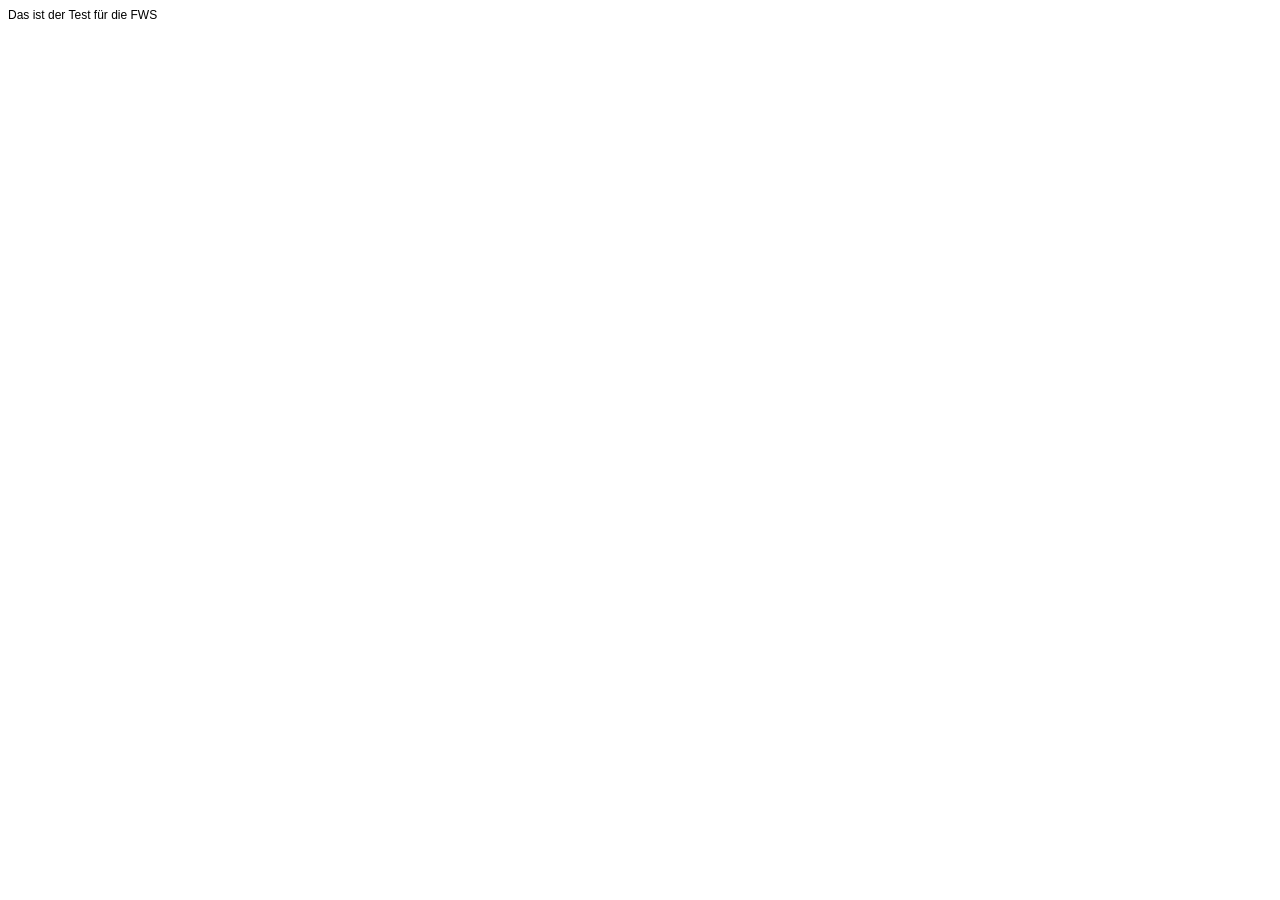
<file: ALT/fotowerkstaette/index.html>
<!DOCTYPE html PUBLIC "-//W3C//DTD HTML 4.01//EN" "http://www.w3.org/TR/html4/strict.dtd">
<html>
<head>
  <meta http-equiv="Content-Type" content="text/html; charset=utf-8">
  <meta http-equiv="Content-Style-Type" content="text/css">
  <title></title>
  <meta name="Generator" content="Cocoa HTML Writer">
  <meta name="CocoaVersion" content="2685.4">
  <style type="text/css">
    p.p1 {margin: 0.0px 0.0px 0.0px 0.0px; font: 12.0px Helvetica}
  </style>
</head>
<body>
<p class="p1">Das ist der Test für die FWS</p>
</body>
</html>
</file>
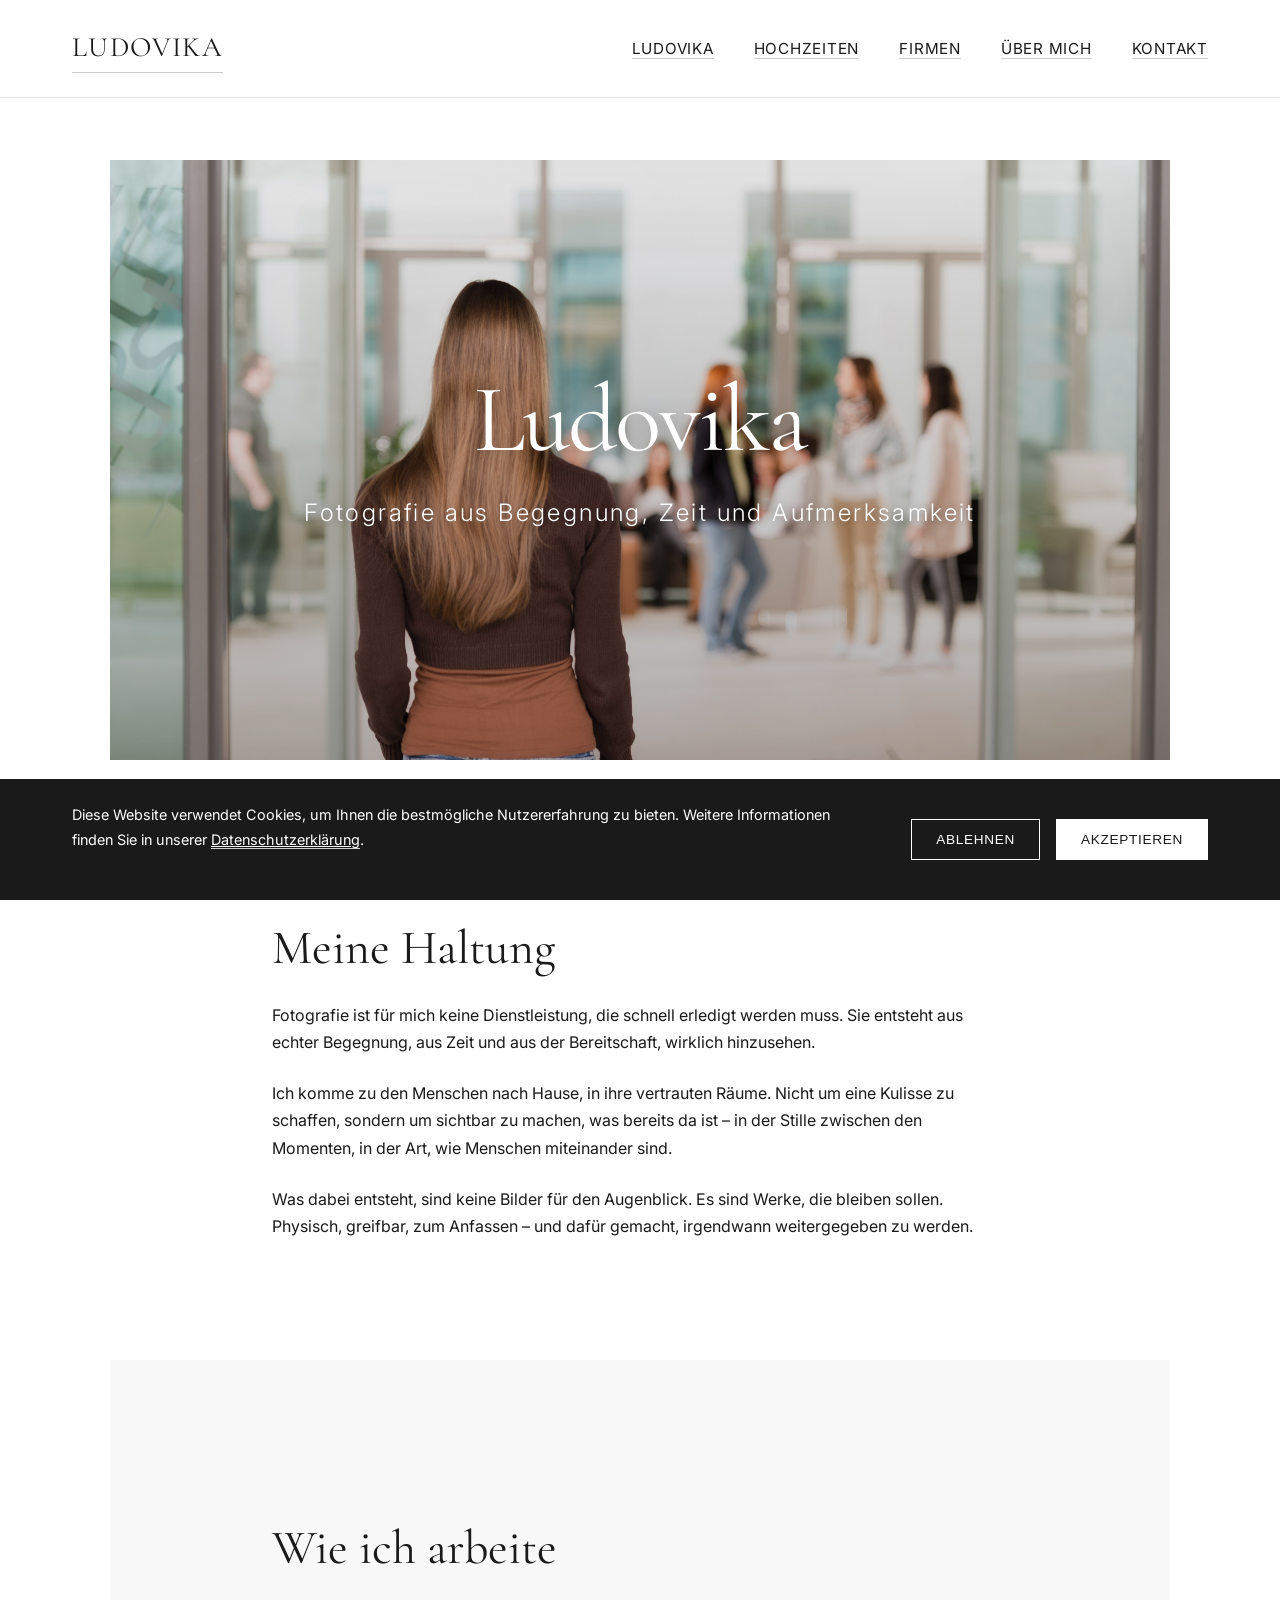
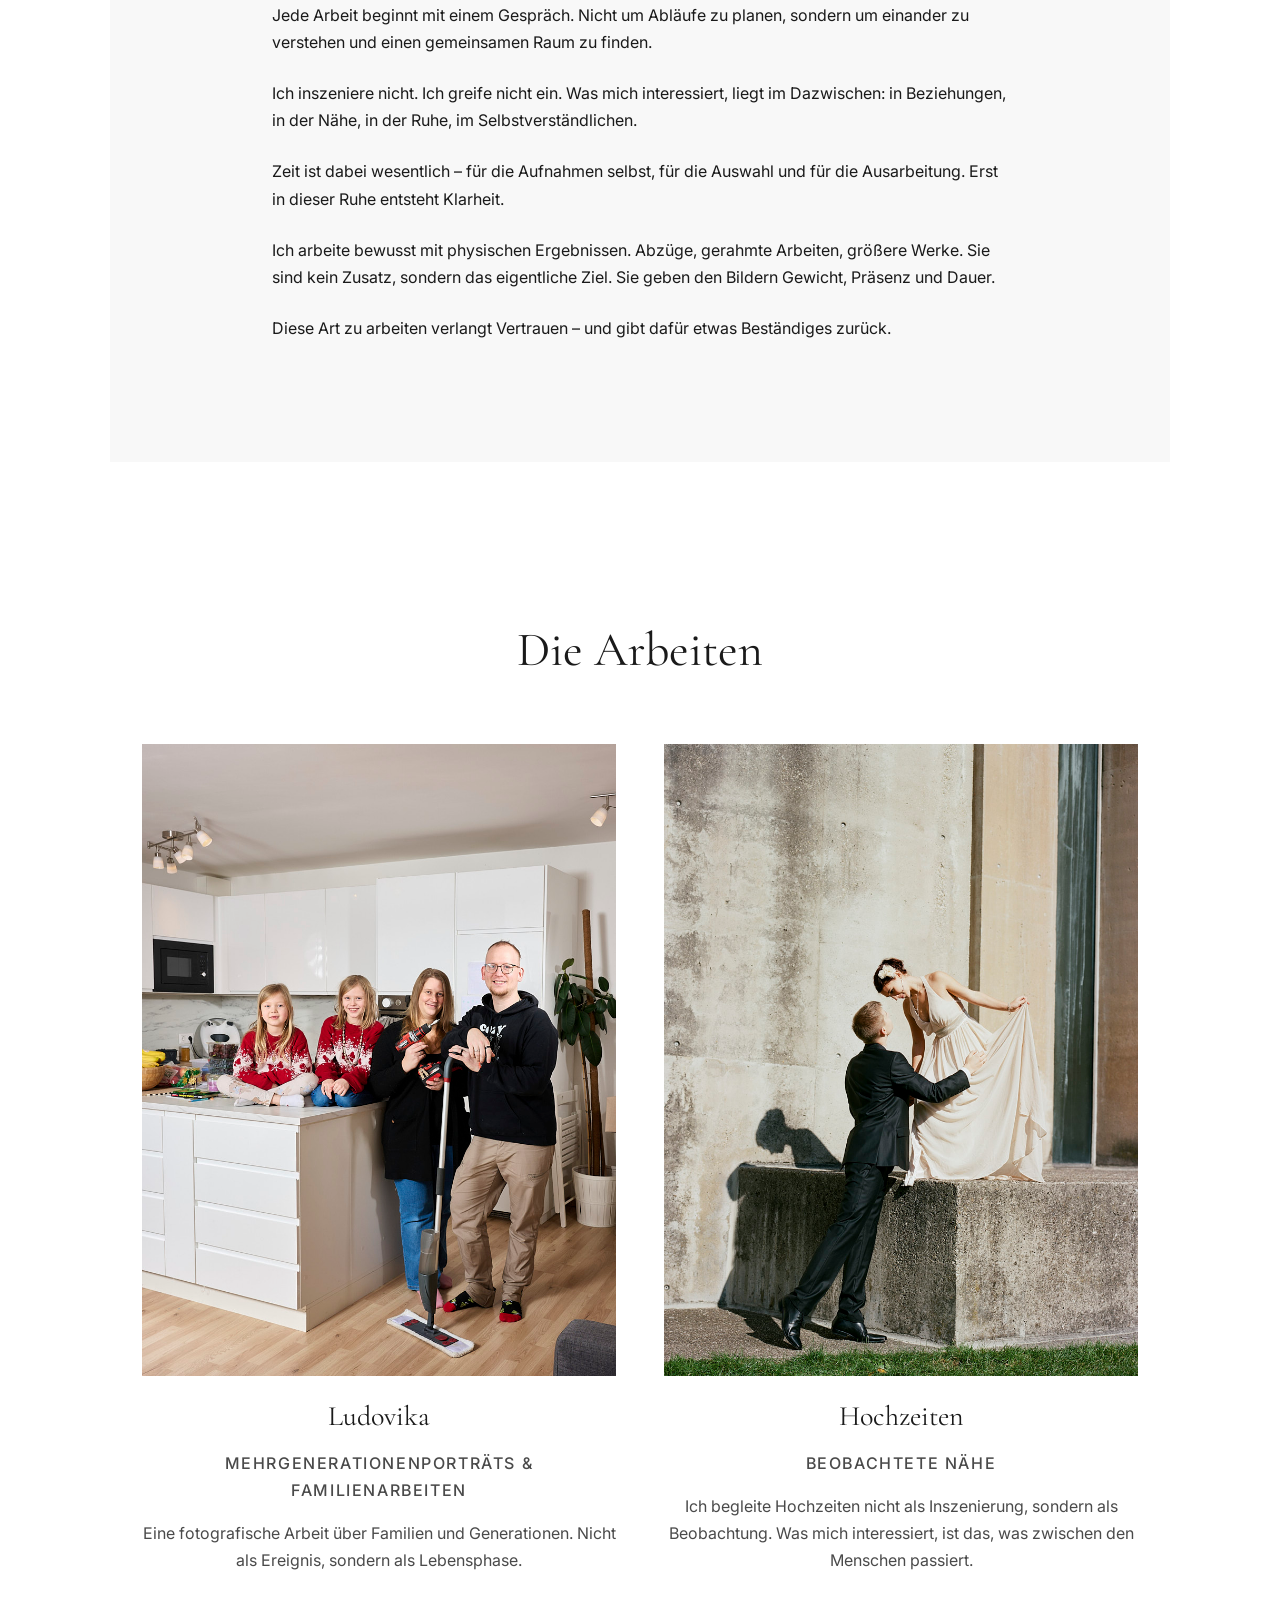
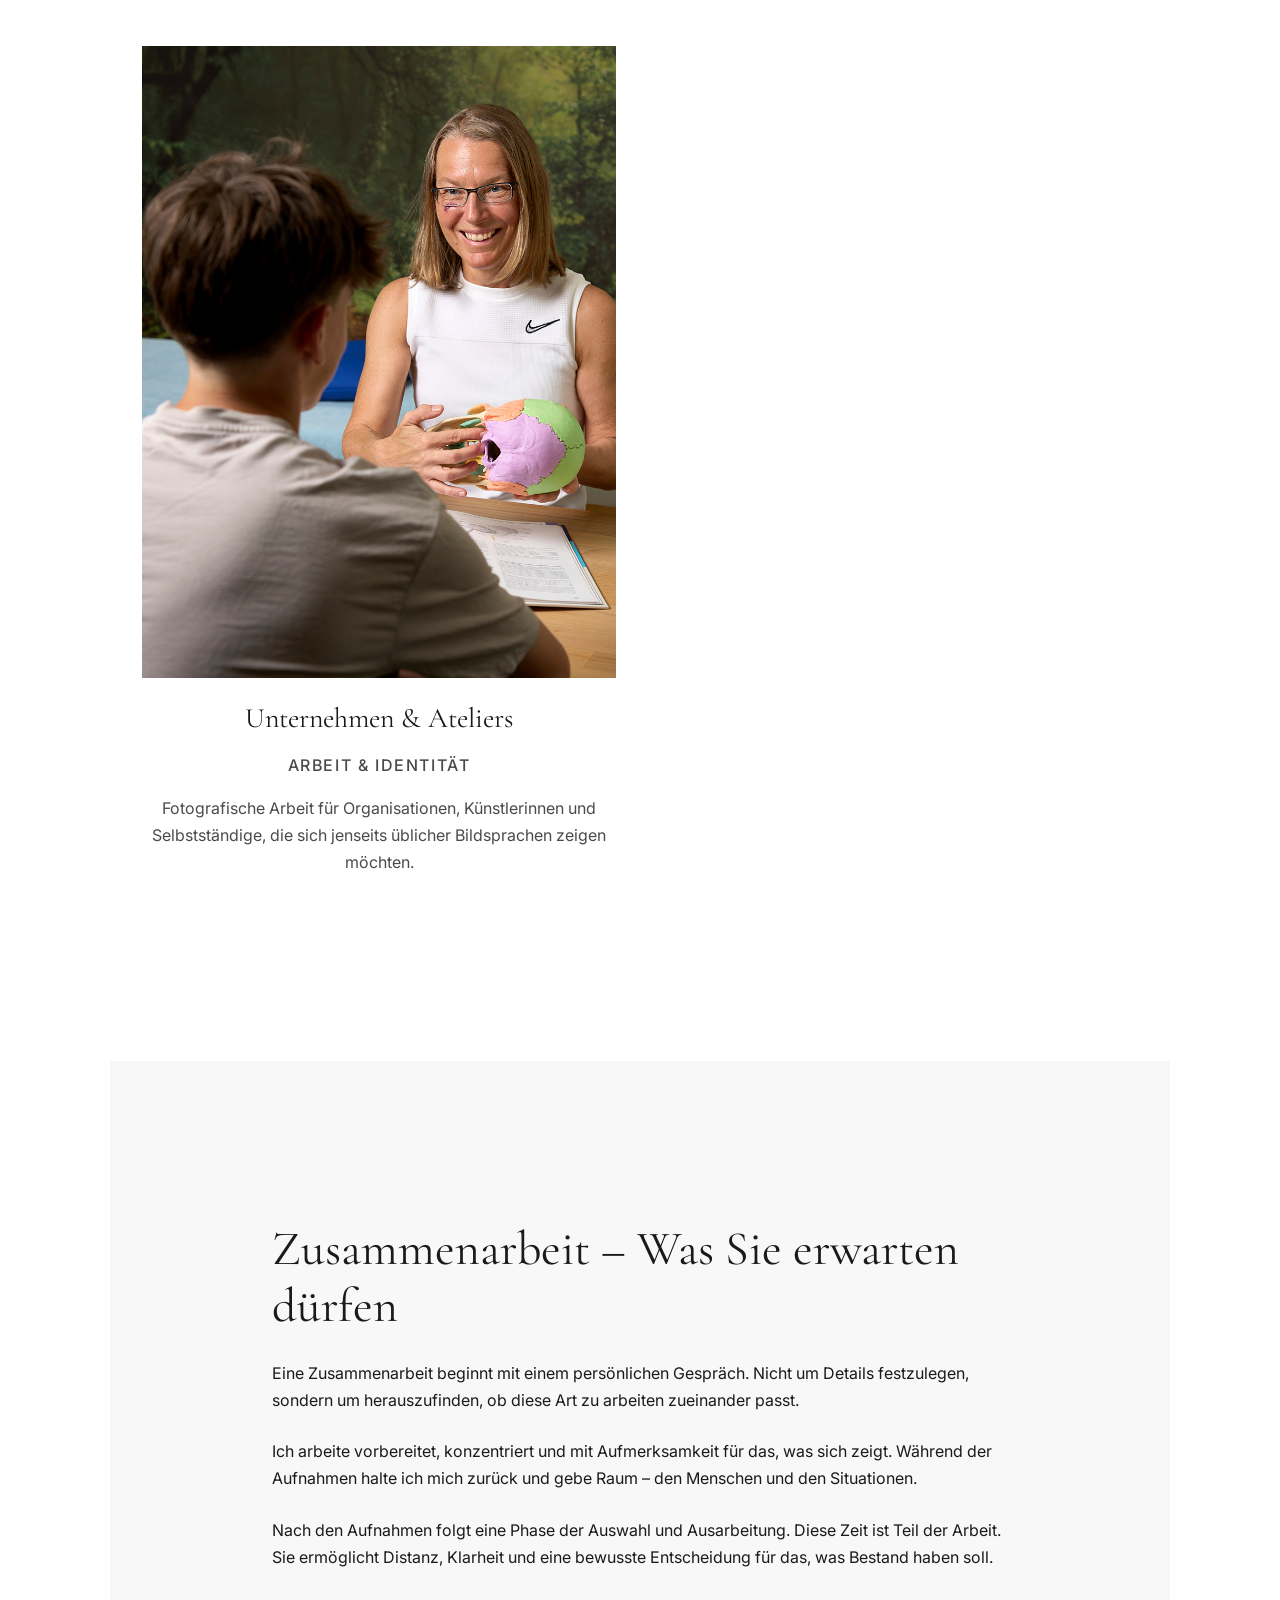
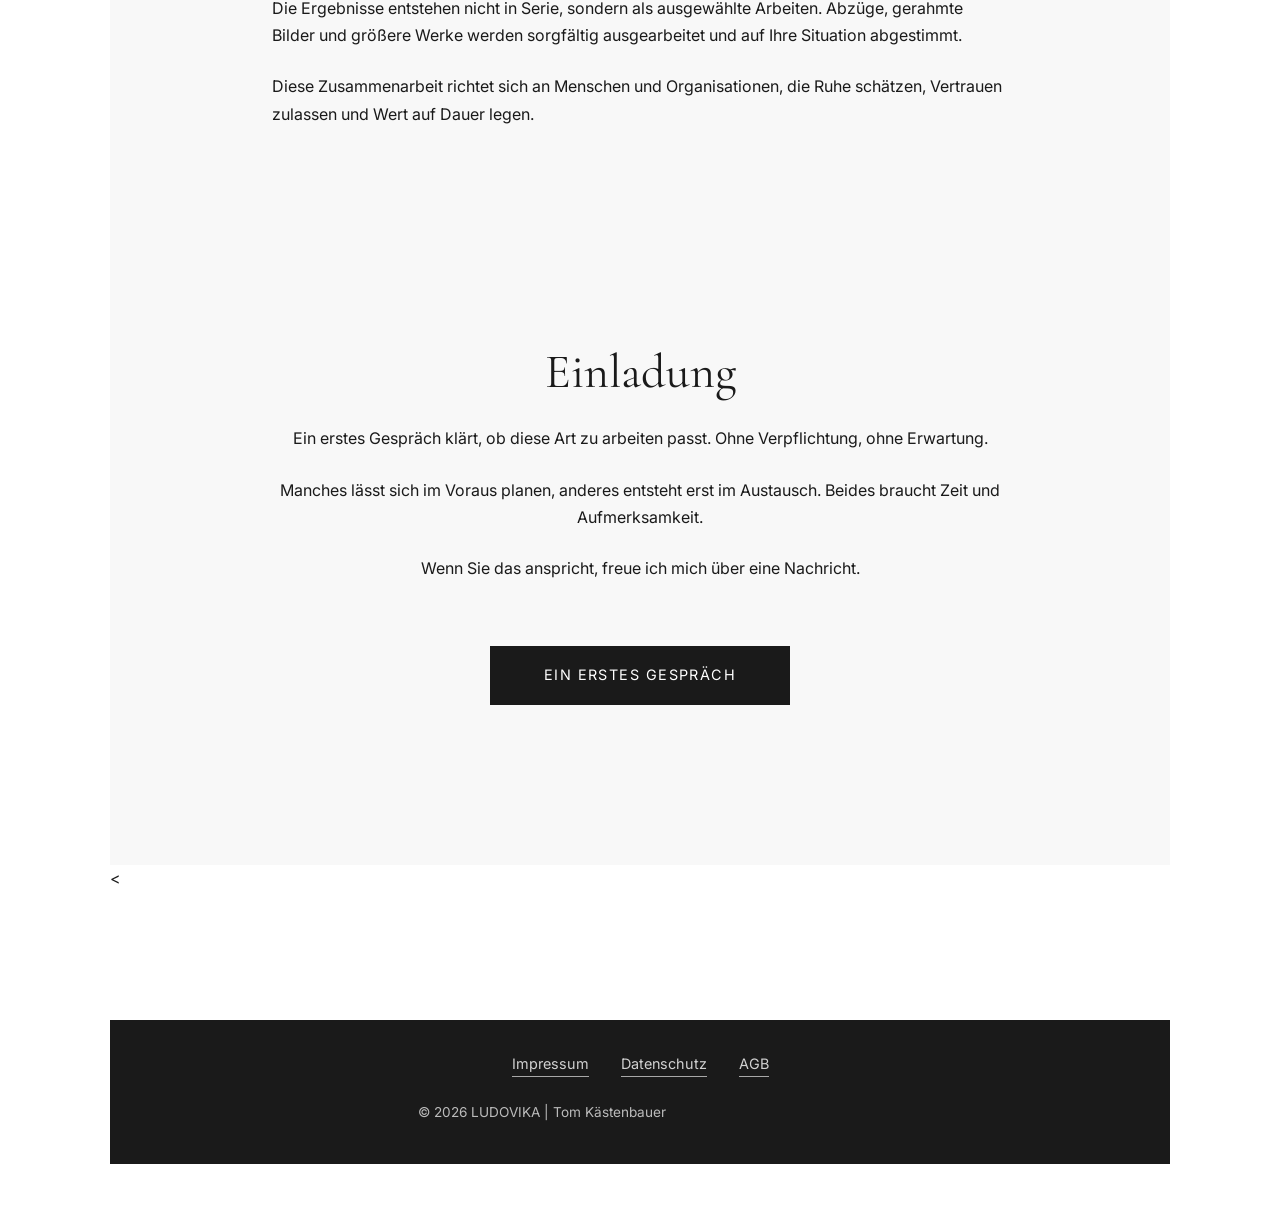
<file: ALT/ludovika/index.html>
<!DOCTYPE html>
<html lang="de">
<head>
    <meta charset="UTF-8">
    <meta name="viewport" content="width=device-width, initial-scale=1.0">
    <meta name="description" content="LUDOVIKA - Fotografie aus Begegnung, Zeit und Aufmerksamkeit. Mehrgenerationenporträts, Hochzeiten und Unternehmensfotografie von Tom Kästenbauer.">
    <title>LUDOVIKA - Fotografie von Tom Kästenbauer</title>
    
    <!-- Fonts -->
    <link rel="preconnect" href="https://fonts.googleapis.com">
    <link rel="preconnect" href="https://fonts.gstatic.com" crossorigin>
    <link href="https://fonts.googleapis.com/css2?family=Cormorant+Garamond:wght@300;400;500&family=Inter:wght@300;400;500&display=swap" rel="stylesheet">
    
    <!-- Styles -->
    <link rel="stylesheet" href="../_shared/css/base.css">
	<link rel="stylesheet" href="assets/css/styles.css">
    
    <!-- Favicon -->
    <link rel="icon" type="image/x-icon" href="favicon.ico">
</head>
<body>
    
    <!-- Navigation -->
    <<nav>
    <div class="container">
        <a class='logo' href='/'>Ludovika</a>
        <button class="nav-toggle" aria-label="Navigation öffnen">☰</button>
        <ul class="nav-menu">
            <li><a href='/ludovika'>Ludovika</a></li>
            <li><a href='/hochzeiten'>Hochzeiten</a></li>
            <li><a href='/firmen'>Firmen</a></li>
            <li><a href='/ueber-tom'>Über mich</a></li>
            <li><a href='/kontakt'>Kontakt</a></li>
        </ul>
    </div>
</nav>
    
    <!-- Hero Section -->
    <section class="hero">
        <img src="assets/images/start/hero.jpg" alt="LUDOVIKA Fotografie" class="hero-image">
        <div class="hero-overlay"></div>
        <div class="hero-content">
            <h1 class="hero-title">Ludovika</h1>
            <p class="hero-subtitle">Fotografie aus Begegnung, Zeit und Aufmerksamkeit</p>
        </div>
    </section>
    
    <!-- Meine Haltung -->
    <section class="content-section">
        <div class="container-text">
            <h2>Meine Haltung</h2>
            <p>Fotografie ist für mich keine Dienstleistung, die schnell erledigt werden muss. Sie entsteht aus echter Begegnung, aus Zeit und aus der Bereitschaft, wirklich hinzusehen.</p>
            <p>Ich komme zu den Menschen nach Hause, in ihre vertrauten Räume. Nicht um eine Kulisse zu schaffen, sondern um sichtbar zu machen, was bereits da ist – in der Stille zwischen den Momenten, in der Art, wie Menschen miteinander sind.</p>
            <p>Was dabei entsteht, sind keine Bilder für den Augenblick. Es sind Werke, die bleiben sollen. Physisch, greifbar, zum Anfassen – und dafür gemacht, irgendwann weitergegeben zu werden.</p>
        </div>
    </section>
    
    <!-- Wie ich arbeite -->
    <section class="content-section" style="background-color: var(--color-bg-light);">
        <div class="container-text">
            <h2>Wie ich arbeite</h2>
            <p>Jede Arbeit beginnt mit einem Gespräch. Nicht um Abläufe zu planen, sondern um einander zu verstehen und einen gemeinsamen Raum zu finden.</p>
            <p>Ich inszeniere nicht. Ich greife nicht ein. Was mich interessiert, liegt im Dazwischen: in Beziehungen, in der Nähe, in der Ruhe, im Selbstverständlichen.</p>
            <p>Zeit ist dabei wesentlich – für die Aufnahmen selbst, für die Auswahl und für die Ausarbeitung. Erst in dieser Ruhe entsteht Klarheit.</p>
            <p>Ich arbeite bewusst mit physischen Ergebnissen. Abzüge, gerahmte Arbeiten, größere Werke. Sie sind kein Zusatz, sondern das eigentliche Ziel. Sie geben den Bildern Gewicht, Präsenz und Dauer.</p>
            <p>Diese Art zu arbeiten verlangt Vertrauen – und gibt dafür etwas Beständiges zurück.</p>
        </div>
    </section>
    
    <!-- Die Arbeiten -->
    <section class="content-section">
        <div class="container">
            <h2 class="text-center">Die Arbeiten</h2>
            
            <div class="product-cards">
                <!-- LUDOVIKA -->
                <div class="product-card">
                    <a href='/ludovika'>
                        <div class="product-card-image">
                            <img src="assets/images/start/ludovika-preview.jpg" alt="LUDOVIKA - Mehrgenerationenporträts & Familienarbeiten" loading="lazy">
                        </div>
                        <h3>Ludovika</h3>
                        <p class="section-subtitle">Mehrgenerationenporträts & Familienarbeiten</p>
                        <p>Eine fotografische Arbeit über Familien und Generationen. Nicht als Ereignis, sondern als Lebensphase.</p>
                    </a>
                </div>
                
                <!-- Hochzeiten -->
                <div class="product-card">
                    <a href='/hochzeiten'>
                        <div class="product-card-image">
                            <img src="assets/images/start/hochzeiten-preview.jpg" alt="Hochzeiten - Beobachtete Nähe" loading="lazy">
                        </div>
                        <h3>Hochzeiten</h3>
                        <p class="section-subtitle">Beobachtete Nähe</p>
                        <p>Ich begleite Hochzeiten nicht als Inszenierung, sondern als Beobachtung. Was mich interessiert, ist das, was zwischen den Menschen passiert.</p>
                    </a>
                </div>
                
                <!-- Firmen -->
                <div class="product-card">
                    <a href='/firmen'>
                        <div class="product-card-image">
                            <img src="assets/images/start/firmen-preview.jpg" alt="Arbeiten für Unternehmen, Ateliers & Werkstätten" loading="lazy">
                        </div>
                        <h3>Unternehmen & Ateliers</h3>
                        <p class="section-subtitle">Arbeit & Identität</p>
                        <p>Fotografische Arbeit für Organisationen, Künstlerinnen und Selbstständige, die sich jenseits üblicher Bildsprachen zeigen möchten.</p>
                    </a>
                </div>
            </div>
        </div>
    </section>
    
    <!-- Zusammenarbeit -->
    <section class="content-section" style="background-color: var(--color-bg-light);">
        <div class="container-text">
            <h2>Zusammenarbeit – Was Sie erwarten dürfen</h2>
            <p>Eine Zusammenarbeit beginnt mit einem persönlichen Gespräch. Nicht um Details festzulegen, sondern um herauszufinden, ob diese Art zu arbeiten zueinander passt.</p>
            <p>Ich arbeite vorbereitet, konzentriert und mit Aufmerksamkeit für das, was sich zeigt. Während der Aufnahmen halte ich mich zurück und gebe Raum – den Menschen und den Situationen.</p>
            <p>Nach den Aufnahmen folgt eine Phase der Auswahl und Ausarbeitung. Diese Zeit ist Teil der Arbeit. Sie ermöglicht Distanz, Klarheit und eine bewusste Entscheidung für das, was Bestand haben soll.</p>
            <p>Die Ergebnisse entstehen nicht in Serie, sondern als ausgewählte Arbeiten. Abzüge, gerahmte Bilder und größere Werke werden sorgfältig ausgearbeitet und auf Ihre Situation abgestimmt.</p>
            <p>Diese Zusammenarbeit richtet sich an Menschen und Organisationen, die Ruhe schätzen, Vertrauen zulassen und Wert auf Dauer legen.</p>
        </div>
    </section>
    
    <!-- Einladung / Contact CTA -->
    <section class="contact-section">
        <div class="container-text">
            <h2>Einladung</h2>
            <p>Ein erstes Gespräch klärt, ob diese Art zu arbeiten passt. Ohne Verpflichtung, ohne Erwartung.</p>
            <p>Manches lässt sich im Voraus planen, anderes entsteht erst im Austausch. Beides braucht Zeit und Aufmerksamkeit.</p>
            <p>Wenn Sie das anspricht, freue ich mich über eine Nachricht.</p>
            <a href="#" class="btn btn-primary btn-center btn-contact-modal">Ein erstes Gespräch</a>
        </div>
    </section>
    
    <!-- Footer -->
    <<footer>
    <div class="container">
        <div class="footer-links">
            <a href='/impressum'>Impressum</a>
            <a href='/datenschutz'>Datenschutz</a>
            <a href='/agb'>AGB</a>
        </div>
        <p class="copyright">© 2026 LUDOVIKA | Tom Kästenbauer</p>
    </div>
</footer>
    
    <!-- Cookie Banner -->
    <div class="cookie-banner">
        <div class="container">
            <p class="cookie-text">
                Diese Website verwendet Cookies, um Ihnen die bestmögliche Nutzererfahrung zu bieten. 
                Weitere Informationen finden Sie in unserer <a href='/datenschutz' style='text-decoration: underline;'>Datenschutzerklärung</a>.
            </p>
            <div class="cookie-buttons">
                <button class="cookie-btn cookie-decline">Ablehnen</button>
                <button class="cookie-btn cookie-accept accept">Akzeptieren</button>
            </div>
        </div>
    </div>
    
    <!-- Scripts -->
    <script src="assets/js/main.js"></script>
    <script defer src="https://api.kreativ.management/Form/GetContactFormWidget"></script>
    
</body>
</html>
</file>
<file: ALT/_shared/css/base.css>
body {
  font-family: Georgia, serif;
  max-width: 1100px;
  margin: 60px auto;
  padding: 0 20px;
  line-height: 1.6;
  color: #222;
}

h1, h2, h3 {
  font-weight: normal;
}

img {
  max-width: 100%;
  height: auto;
}

nav {
  margin-bottom: 40px;
}

a {
  color: inherit;
  text-decoration: none;
  border-bottom: 1px solid #ccc;
}

a:hover {
  border-bottom: 1px solid #000;
}
</file>
<file: ALT/ludovika/assets/css/styles.css>
/* LUDOVIKA - Minimalistisches, elegantes Design */

/* ===== RESET & BASE ===== */
* {
    margin: 0;
    padding: 0;
    box-sizing: border-box;
}

:root {
    --color-primary: #1a1a1a;
    --color-secondary: #4a4a4a;
    --color-accent: #8b8b8b;
    --color-bg: #ffffff;
    --color-bg-light: #f8f8f8;
    --color-border: #e0e0e0;
    
    --font-serif: 'Cormorant Garamond', 'Georgia', serif;
    --font-sans: 'Inter', -apple-system, BlinkMacSystemFont, sans-serif;
    
    --spacing-xs: 1rem;
    --spacing-sm: 2rem;
    --spacing-md: 4rem;
    --spacing-lg: 6rem;
    --spacing-xl: 8rem;
    
    --max-width: 1200px;
    --max-width-text: 800px;
}

html {
    scroll-behavior: smooth;
}

body {
    font-family: var(--font-sans);
    font-size: 16px;
    line-height: 1.7;
    color: var(--color-primary);
    background-color: var(--color-bg);
    -webkit-font-smoothing: antialiased;
    -moz-osx-font-smoothing: grayscale;
}

/* ===== TYPOGRAPHY ===== */
h1, h2, h3, h4, h5, h6 {
    font-family: var(--font-serif);
    font-weight: 400;
    line-height: 1.2;
    margin-bottom: 1.5rem;
}

h1 {
    font-size: clamp(2.5rem, 5vw, 4rem);
    letter-spacing: -0.02em;
}

h2 {
    font-size: clamp(2rem, 4vw, 3rem);
    margin-top: var(--spacing-md);
}

h3 {
    font-size: clamp(1.5rem, 3vw, 2rem);
    margin-top: var(--spacing-sm);
}

p {
    margin-bottom: 1.5rem;
    max-width: var(--max-width-text);
}

a {
    color: inherit;
    text-decoration: none;
    transition: opacity 0.3s ease;
}

a:hover {
    opacity: 0.6;
}

/* ===== LAYOUT ===== */
.container {
    max-width: var(--max-width);
    margin: 0 auto;
    padding: 0 2rem;
}

.container-text {
    max-width: var(--max-width-text);
    margin: 0 auto;
    padding: 0 2rem;
}

section {
    padding: var(--spacing-lg) 0;
}

/* ===== NAVIGATION ===== */
nav {
    position: fixed;
    top: 0;
    left: 0;
    right: 0;
    background-color: rgba(255, 255, 255, 0.95);
    backdrop-filter: blur(10px);
    z-index: 1000;
    border-bottom: 1px solid var(--color-border);
}

nav .container {
    display: flex;
    justify-content: space-between;
    align-items: center;
    padding: 1.5rem 2rem;
}

.logo {
    font-family: var(--font-serif);
    font-size: 1.75rem;
    font-weight: 400;
    letter-spacing: 0.05em;
    text-transform: uppercase;
}

.nav-menu {
    display: flex;
    gap: 2.5rem;
    list-style: none;
}

.nav-menu a {
    font-size: 0.95rem;
    letter-spacing: 0.05em;
    text-transform: uppercase;
}

.nav-toggle {
    display: none;
    background: none;
    border: none;
    font-size: 1.5rem;
    cursor: pointer;
    color: var(--color-primary);
}

/* Mobile Navigation */
@media (max-width: 768px) {
    .nav-toggle {
        display: block;
    }
    
    .nav-menu {
        position: fixed;
        top: 73px;
        left: 0;
        right: 0;
        background-color: var(--color-bg);
        flex-direction: column;
        padding: 2rem;
        gap: 1.5rem;
        border-bottom: 1px solid var(--color-border);
        transform: translateY(-100%);
        opacity: 0;
        transition: transform 0.3s ease, opacity 0.3s ease;
        pointer-events: none;
    }
    
    .nav-menu.active {
        transform: translateY(0);
        opacity: 1;
        pointer-events: all;
    }
}

/* ===== HERO SECTION ===== */
.hero {
    position: relative;
    height: 66.67vh;
    min-height: 500px;
    max-height: 900px;
    display: flex;
    align-items: center;
    justify-content: center;
    overflow: hidden;
    margin-top: 73px;
}

.hero-image {
    position: absolute;
    top: 0;
    left: 0;
    width: 100%;
    height: 100%;
    object-fit: cover;
    object-position: center top;
}

.hero-overlay {
    position: absolute;
    top: 0;
    left: 0;
    width: 100%;
    height: 100%;
    background: linear-gradient(to bottom, rgba(0,0,0,0.1), rgba(0,0,0,0.3));
}

.hero-content {
    position: relative;
    z-index: 10;
    text-align: center;
    color: white;
    padding: 2rem;
}

.hero-title {
    font-size: clamp(3rem, 8vw, 6rem);
    margin-bottom: 1rem;
    text-shadow: 0 2px 20px rgba(0,0,0,0.3);
}

.hero-subtitle {
    font-size: clamp(1.2rem, 2vw, 1.5rem);
    font-weight: 300;
    letter-spacing: 0.1em;
    text-shadow: 0 1px 10px rgba(0,0,0,0.3);
}

/* ===== CONTENT SECTIONS ===== */
.content-section {
    padding: var(--spacing-lg) 0;
}

.section-title {
    margin-bottom: var(--spacing-sm);
}

.section-subtitle {
    font-family: var(--font-sans);
    font-size: 1rem;
    font-weight: 500;
    text-transform: uppercase;
    letter-spacing: 0.1em;
    color: var(--color-accent);
    margin-bottom: 1rem;
}

/* ===== IMAGE GRID ===== */
.image-grid {
    display: grid;
    gap: 2rem;
    margin: var(--spacing-md) 0;
}

.image-grid-2 {
    grid-template-columns: repeat(auto-fit, minmax(300px, 1fr));
}

.image-grid-3 {
    grid-template-columns: repeat(auto-fit, minmax(280px, 1fr));
}

.image-grid-item {
    position: relative;
    overflow: hidden;
    aspect-ratio: 4/5;
    background-color: var(--color-bg-light);
}

.image-grid-item img {
    width: 100%;
    height: 100%;
    object-fit: cover;
    transition: transform 0.5s ease;
}

.image-grid-item:hover img {
    transform: scale(1.05);
}

/* ===== GALLERY ===== */
.gallery {
    padding: var(--spacing-lg) 0;
    background-color: var(--color-bg-light);
}

.gallery-grid {
    display: grid;
    grid-template-columns: repeat(3, 1fr);
    gap: 1rem;
    margin-top: var(--spacing-sm);
}

.gallery-item {
    aspect-ratio: 1;
    overflow: hidden;
    background-color: var(--color-bg);
}

.gallery-item img {
    width: 100%;
    height: 100%;
    object-fit: cover;
    transition: transform 0.5s ease;
}

.gallery-item:hover img {
    transform: scale(1.1);
}

@media (max-width: 768px) {
    .gallery-grid {
        grid-template-columns: repeat(2, 1fr);
    }
}

/* ===== PRODUCT CARDS (for homepage) ===== */
.product-cards {
    display: grid;
    grid-template-columns: repeat(auto-fit, minmax(320px, 1fr));
    gap: 3rem;
    margin: var(--spacing-md) 0;
}

.product-card {
    text-align: center;
}

.product-card-image {
    aspect-ratio: 3/4;
    overflow: hidden;
    margin-bottom: 1.5rem;
    background-color: var(--color-bg-light);
}

.product-card-image img {
    width: 100%;
    height: 100%;
    object-fit: cover;
    transition: transform 0.5s ease;
}

.product-card:hover .product-card-image img {
    transform: scale(1.05);
}

.product-card h3 {
    font-size: 1.75rem;
    margin: 1rem 0;
}

.product-card p {
    color: var(--color-secondary);
    max-width: 100%;
}

/* ===== BUTTONS ===== */
.btn {
    display: inline-block;
    padding: 1rem 2.5rem;
    border: 1px solid var(--color-primary);
    font-family: var(--font-sans);
    font-size: 0.9rem;
    letter-spacing: 0.1em;
    text-transform: uppercase;
    text-align: center;
    cursor: pointer;
    transition: all 0.3s ease;
    background-color: transparent;
}

.btn:hover {
    background-color: var(--color-primary);
    color: var(--color-bg);
    opacity: 1;
}

.btn-primary {
    background-color: var(--color-primary);
    color: var(--color-bg);
}

.btn-primary:hover {
    background-color: var(--color-secondary);
    border-color: var(--color-secondary);
}

.btn-center {
    display: block;
    margin: var(--spacing-md) auto;
    max-width: 300px;
}

/* ===== CONTACT SECTION ===== */
.contact-section {
    padding: var(--spacing-lg) 0;
    text-align: center;
    background-color: var(--color-bg-light);
}

.contact-section h2 {
    margin-top: 0;
}

/* ===== FOOTER ===== */
footer {
    background-color: var(--color-primary);
    color: var(--color-bg);
    padding: var(--spacing-sm) 0 var(--spacing-xs);
    margin-top: var(--spacing-xl);
}

footer .container {
    text-align: center;
}

.footer-links {
    display: flex;
    justify-content: center;
    gap: 2rem;
    margin-bottom: 1.5rem;
    flex-wrap: wrap;
}

.footer-links a {
    font-size: 0.9rem;
    opacity: 0.8;
}

.footer-links a:hover {
    opacity: 1;
}

.copyright {
    font-size: 0.85rem;
    opacity: 0.7;
}

/* ===== COOKIE BANNER ===== */
.cookie-banner {
    position: fixed;
    bottom: 0;
    left: 0;
    right: 0;
    background-color: var(--color-primary);
    color: var(--color-bg);
    padding: 1.5rem;
    z-index: 999;
    transform: translateY(100%);
    transition: transform 0.3s ease;
}

.cookie-banner.show {
    transform: translateY(0);
}

.cookie-banner .container {
    display: flex;
    justify-content: space-between;
    align-items: center;
    gap: 2rem;
    flex-wrap: wrap;
}

.cookie-text {
    flex: 1;
    font-size: 0.9rem;
    min-width: 250px;
}

.cookie-buttons {
    display: flex;
    gap: 1rem;
}

.cookie-btn {
    padding: 0.75rem 1.5rem;
    font-size: 0.85rem;
    border: 1px solid var(--color-bg);
    background: transparent;
    color: var(--color-bg);
    cursor: pointer;
    transition: all 0.3s ease;
    text-transform: uppercase;
    letter-spacing: 0.05em;
}

.cookie-btn:hover {
    background-color: var(--color-bg);
    color: var(--color-primary);
}

.cookie-btn.accept {
    background-color: var(--color-bg);
    color: var(--color-primary);
}

/* ===== UTILITY CLASSES ===== */
.text-center {
    text-align: center;
}

.mt-lg {
    margin-top: var(--spacing-lg);
}

.mb-lg {
    margin-bottom: var(--spacing-lg);
}

.spacer {
    height: var(--spacing-md);
}

/* ===== LEGAL PAGES ===== */
.legal-page {
    padding: var(--spacing-lg) 0;
    margin-top: 73px;
}

.legal-page h1 {
    margin-bottom: var(--spacing-sm);
}

.legal-page h2 {
    margin-top: var(--spacing-md);
    font-size: 1.75rem;
}

.legal-page h3 {
    margin-top: var(--spacing-sm);
    font-size: 1.25rem;
}

.legal-page ul {
    margin: 1rem 0 1.5rem 2rem;
}

.legal-page li {
    margin-bottom: 0.5rem;
}

/* ===== RESPONSIVE ===== */
@media (max-width: 768px) {
    :root {
        --spacing-lg: 4rem;
        --spacing-xl: 5rem;
    }
    
    .hero {
        height: 60vh;
        min-height: 400px;
        max-height: 700px;
    }
    
    .product-cards {
        grid-template-columns: 1fr;
        gap: 2rem;
    }
    
    .cookie-banner .container {
        flex-direction: column;
        align-items: stretch;
    }
    
    .cookie-buttons {
        width: 100%;
        flex-direction: column;
    }
}

/* ===== ANIMATIONS ===== */
@keyframes fadeIn {
    from {
        opacity: 0;
        transform: translateY(20px);
    }
    to {
        opacity: 1;
        transform: translateY(0);
    }
}

.fade-in {
    animation: fadeIn 0.8s ease-out;
}

/* ===== CONTACT MODAL ===== */
.contact-modal {
    display: none;
    position: fixed;
    z-index: 2000;
    left: 0;
    top: 0;
    width: 100%;
    height: 100%;
    overflow: auto;
    background-color: rgba(0, 0, 0, 0.7);
    animation: fadeIn 0.3s ease-out;
}

.contact-modal.show {
    display: flex;
    align-items: center;
    justify-content: center;
    padding: 2rem;
}

.modal-content {
    background-color: var(--color-bg);
    padding: 0;
    width: 100%;
    max-width: 600px;
    max-height: 90vh;
    overflow-y: auto;
    position: relative;
    animation: fadeIn 0.3s ease-out;
    border-radius: 0;
}

.modal-header {
    padding: 2rem 2rem 1rem;
    border-bottom: 1px solid var(--color-border);
    position: sticky;
    top: 0;
    background: var(--color-bg);
    z-index: 10;
}

.modal-header h2 {
    margin: 0;
    font-size: 2rem;
}

.modal-close {
    position: absolute;
    top: 1.5rem;
    right: 1.5rem;
    font-size: 2rem;
    font-weight: 300;
    color: var(--color-primary);
    cursor: pointer;
    background: none;
    border: none;
    padding: 0;
    width: 30px;
    height: 30px;
    display: flex;
    align-items: center;
    justify-content: center;
    transition: opacity 0.3s ease;
}

.modal-close:hover {
    opacity: 0.6;
}

.modal-body {
    padding: 2rem;
}

@media (max-width: 768px) {
    .contact-modal.show {
        padding: 0;
        align-items: flex-end;
    }
    
    .modal-content {
        max-width: 100%;
        max-height: 95vh;
        border-radius: 0;
    }
}
</file>
